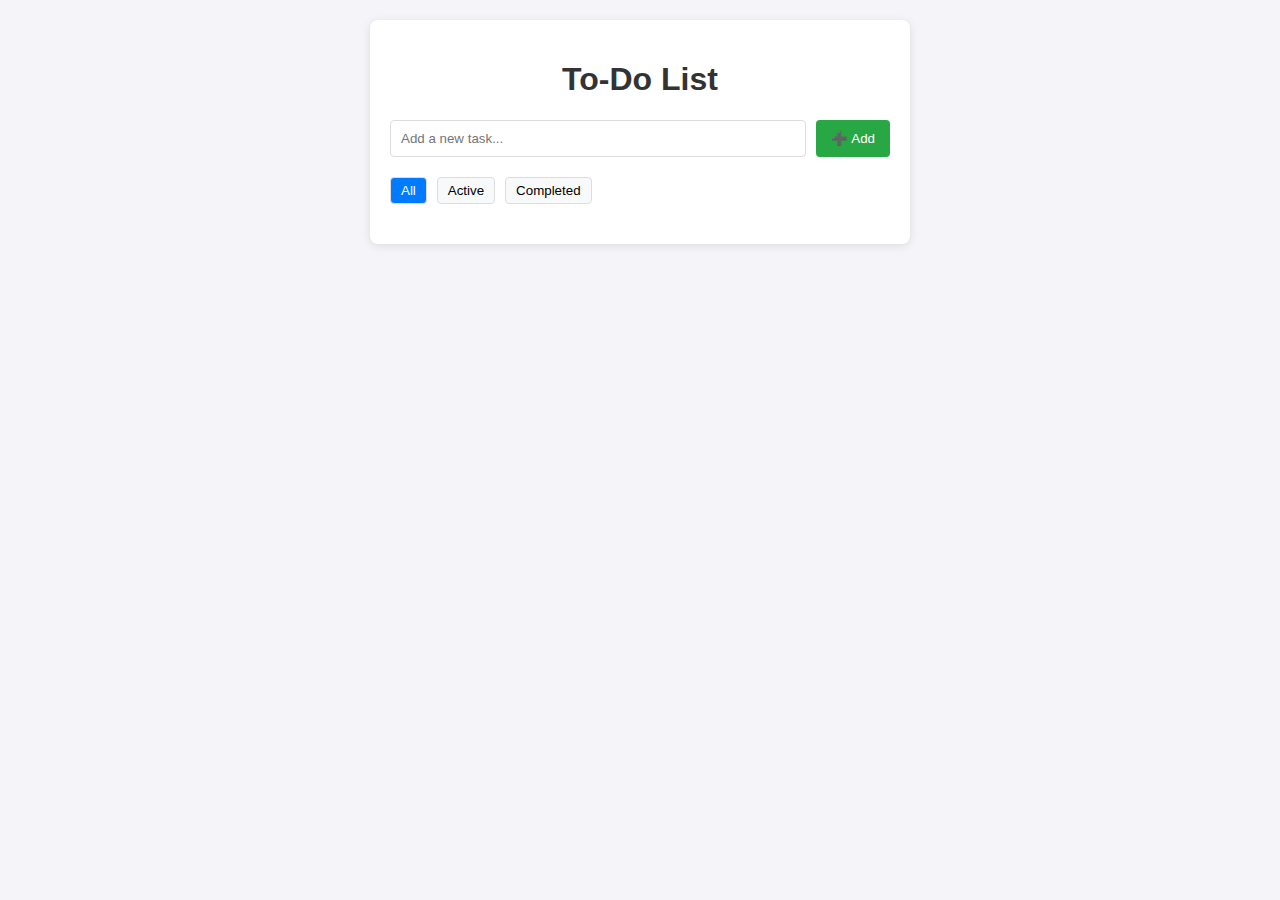
<file: index.html>
<!DOCTYPE html>
<html lang="en">
<head>
    <meta charset="UTF-8">
    <meta name="viewport" content="width=device-width, initial-scale=1.0">
    <title>To-Do-List</title>
    <link rel="stylesheet" href="style.css">
</head>
<body>
    <div class="todo-container">
        <h1>To-Do List</h1>
        <div class="input-section">
          <input type="text" id="todo-input" placeholder="Add a new task...">
          <button id="add-btn">➕ Add</button>
        </div>
        <div class="filters">
          <button class="filter-btn active" data-filter="all">All</button>
          <button class="filter-btn" data-filter="active">Active</button>
          <button class="filter-btn" data-filter="completed">Completed</button>
        </div>
        <ul id="todo-list"></ul>
      </div>
    <script src="script.js"></script>
</body>
</html>
</file>
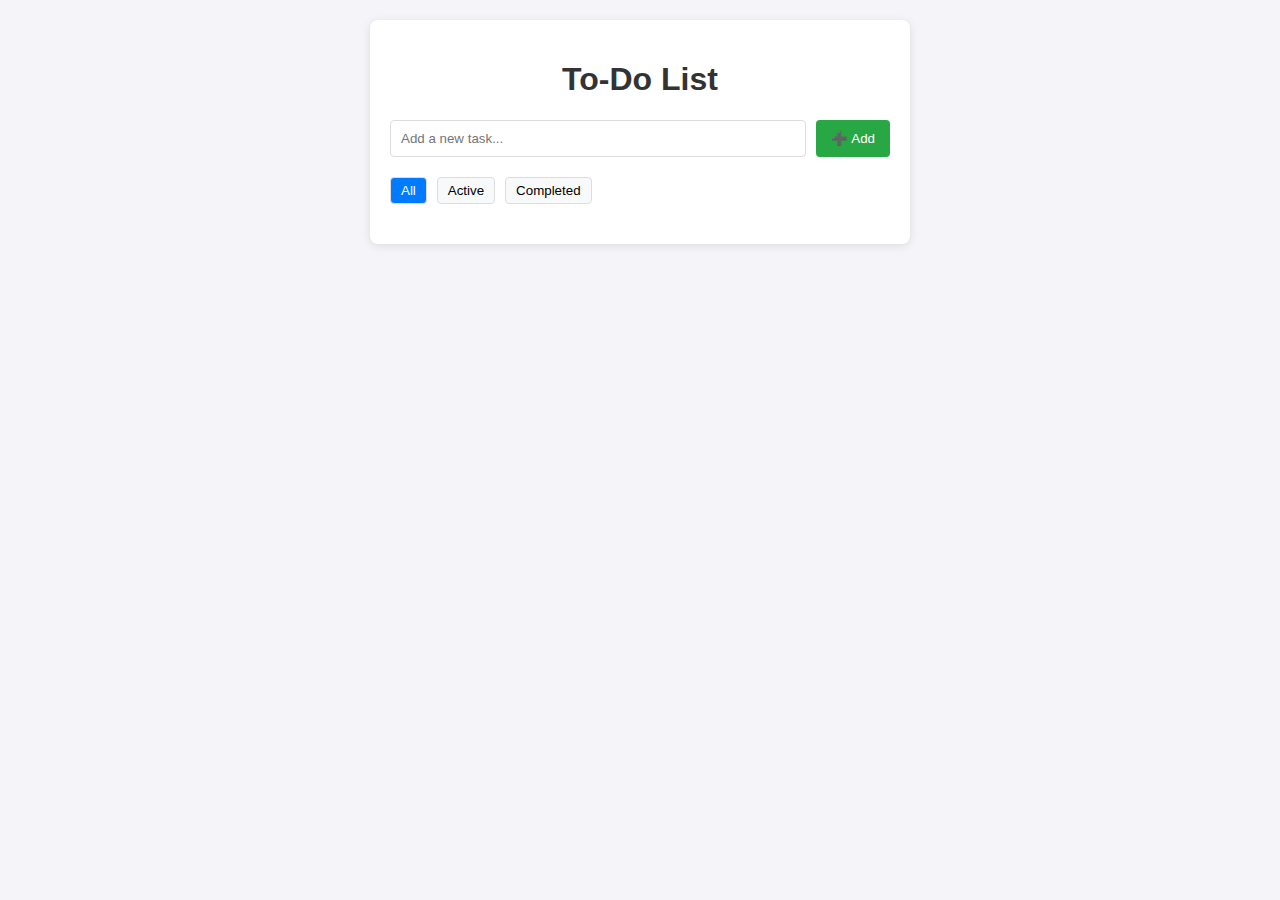
<file: To_Do_List/index.html>
<!DOCTYPE html>
<html lang="en">
<head>
    <meta charset="UTF-8">
    <meta name="viewport" content="width=device-width, initial-scale=1.0">
    <title>To-Do-List</title>
    <link rel="stylesheet" href="style.css">
</head>
<body>
    <div class="todo-container">
        <h1>To-Do List</h1>
        <div class="input-section">
          <input type="text" id="todo-input" placeholder="Add a new task...">
          <button id="add-btn">➕ Add</button>
        </div>
        <div class="filters">
          <button class="filter-btn active" data-filter="all">All</button>
          <button class="filter-btn" data-filter="active">Active</button>
          <button class="filter-btn" data-filter="completed">Completed</button>
        </div>
        <ul id="todo-list"></ul>
      </div>
    <script src="script.js"></script>
</body>
</html>
</file>
<file: style.css>
body {
    font-family: Arial, sans-serif;
    background: #f4f4f9;
    margin: 0;
    padding: 20px;
  }
  
  .todo-container {
    max-width: 500px;
    margin: 0 auto;
    background: white;
    padding: 20px;
    border-radius: 8px;
    box-shadow: 0 2px 10px rgba(0, 0, 0, 0.1);
  }
  
  h1 {
    text-align: center;
    color: #333;
  }
  
  .input-section {
    display: flex;
    margin-bottom: 20px;
  }
  
  #todo-input {
    flex: 1;
    padding: 10px;
    border: 1px solid #ddd;
    border-radius: 4px;
  }
  
  #add-btn {
    padding: 10px 15px;
    background: #28a745;
    color: white;
    border: none;
    border-radius: 4px;
    cursor: pointer;
    margin-left: 10px;
  }
  
  #add-btn:hover {
    background: #218838;
  }
  
  .filters {
    display: flex;
    gap: 10px;
    margin-bottom: 20px;
  }
  
  .filter-btn {
    padding: 5px 10px;
    background: #f8f9fa;
    border: 1px solid #ddd;
    border-radius: 4px;
    cursor: pointer;
  }
  
  .filter-btn.active {
    background: #007bff;
    color: white;
  }
  
  #todo-list {
    list-style: none;
    padding: 0;
  }
  
  .todo-item {
    display: flex;
    justify-content: space-between;
    align-items: center;
    padding: 10px;
    background: #f8f9fa;
    border: 1px solid #ddd;
    border-radius: 4px;
    margin-bottom: 10px;
  }
  
  .todo-item.completed {
    text-decoration: line-through;
    opacity: 0.7;
  }
  
  .delete-btn {
    background: #dc3545;
    color: white;
    border: none;
    border-radius: 4px;
    padding: 5px 10px;
    cursor: pointer;
  }
</file>
<file: To_Do_List/style.css>
body {
    font-family: Arial, sans-serif;
    background: #f4f4f9;
    margin: 0;
    padding: 20px;
  }
  
  .todo-container {
    max-width: 500px;
    margin: 0 auto;
    background: white;
    padding: 20px;
    border-radius: 8px;
    box-shadow: 0 2px 10px rgba(0, 0, 0, 0.1);
  }
  
  h1 {
    text-align: center;
    color: #333;
  }
  
  .input-section {
    display: flex;
    margin-bottom: 20px;
  }
  
  #todo-input {
    flex: 1;
    padding: 10px;
    border: 1px solid #ddd;
    border-radius: 4px;
  }
  
  #add-btn {
    padding: 10px 15px;
    background: #28a745;
    color: white;
    border: none;
    border-radius: 4px;
    cursor: pointer;
    margin-left: 10px;
  }
  
  #add-btn:hover {
    background: #218838;
  }
  
  .filters {
    display: flex;
    gap: 10px;
    margin-bottom: 20px;
  }
  
  .filter-btn {
    padding: 5px 10px;
    background: #f8f9fa;
    border: 1px solid #ddd;
    border-radius: 4px;
    cursor: pointer;
  }
  
  .filter-btn.active {
    background: #007bff;
    color: white;
  }
  
  #todo-list {
    list-style: none;
    padding: 0;
  }
  
  .todo-item {
    display: flex;
    justify-content: space-between;
    align-items: center;
    padding: 10px;
    background: #f8f9fa;
    border: 1px solid #ddd;
    border-radius: 4px;
    margin-bottom: 10px;
  }
  
  .todo-item.completed {
    text-decoration: line-through;
    opacity: 0.7;
  }
  
  .delete-btn {
    background: #dc3545;
    color: white;
    border: none;
    border-radius: 4px;
    padding: 5px 10px;
    cursor: pointer;
  }
</file>
